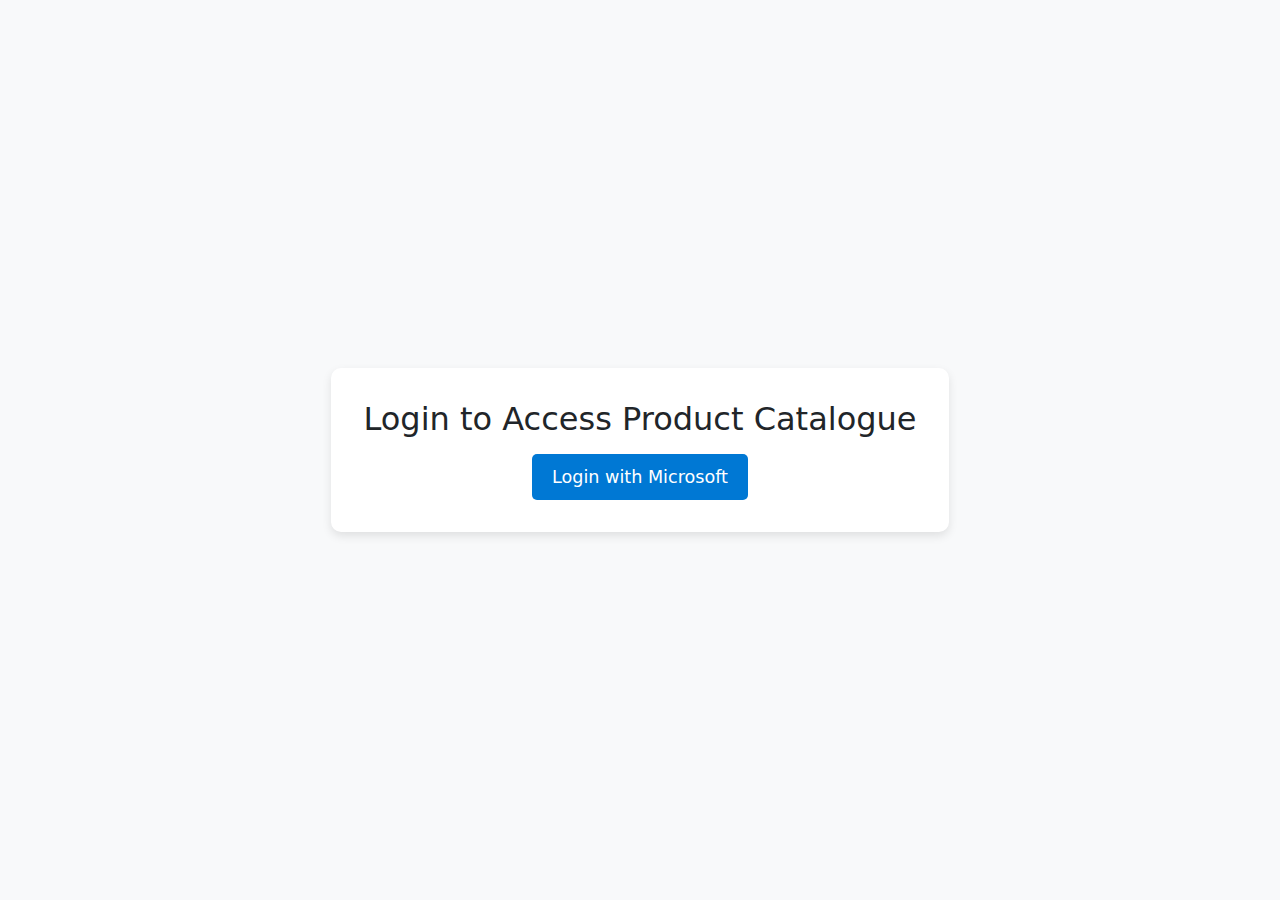
<file: templates/login.html>
<!DOCTYPE html>
<html lang="en">
<head>
    <meta charset="UTF-8">
    <meta name="viewport" content="width=device-width, initial-scale=1.0">
    <title>Login | Product Catalogue</title>
    <!-- Bootstrap CSS -->
    <link href="https://cdn.jsdelivr.net/npm/bootstrap@5.3.0/dist/css/bootstrap.min.css" rel="stylesheet">
    <!-- Custom Styles -->
    <style>
        body {
            background-color: #f8f9fa;
            height: 100vh;
            display: flex;
            align-items: center;
            justify-content: center;
        }
        .login-container {
            background: white;
            padding: 2rem;
            border-radius: 10px;
            box-shadow: 0 4px 10px rgba(0, 0, 0, 0.1);
            text-align: center;
        }
        .login-btn {
            background-color: #0078d4;
            color: white;
            border: none;
            padding: 10px 20px;
            font-size: 1.1rem;
            border-radius: 5px;
            transition: 0.3s;
        }
        .login-btn:hover {
            background-color: #005ea6;
        }
    </style>
</head>
<body>

<div class="login-container">
    <h2 class="mb-3">Login to Access Product Catalogue</h2>
    <a href="{{ url_for('login') }}">
        <button class="login-btn">Login with Microsoft</button>
    </a>
</div>

<!-- Bootstrap JS -->
<script src="https://cdn.jsdelivr.net/npm/bootstrap@5.3.0/dist/js/bootstrap.bundle.min.js"></script>
</body>
</html>
</file>
